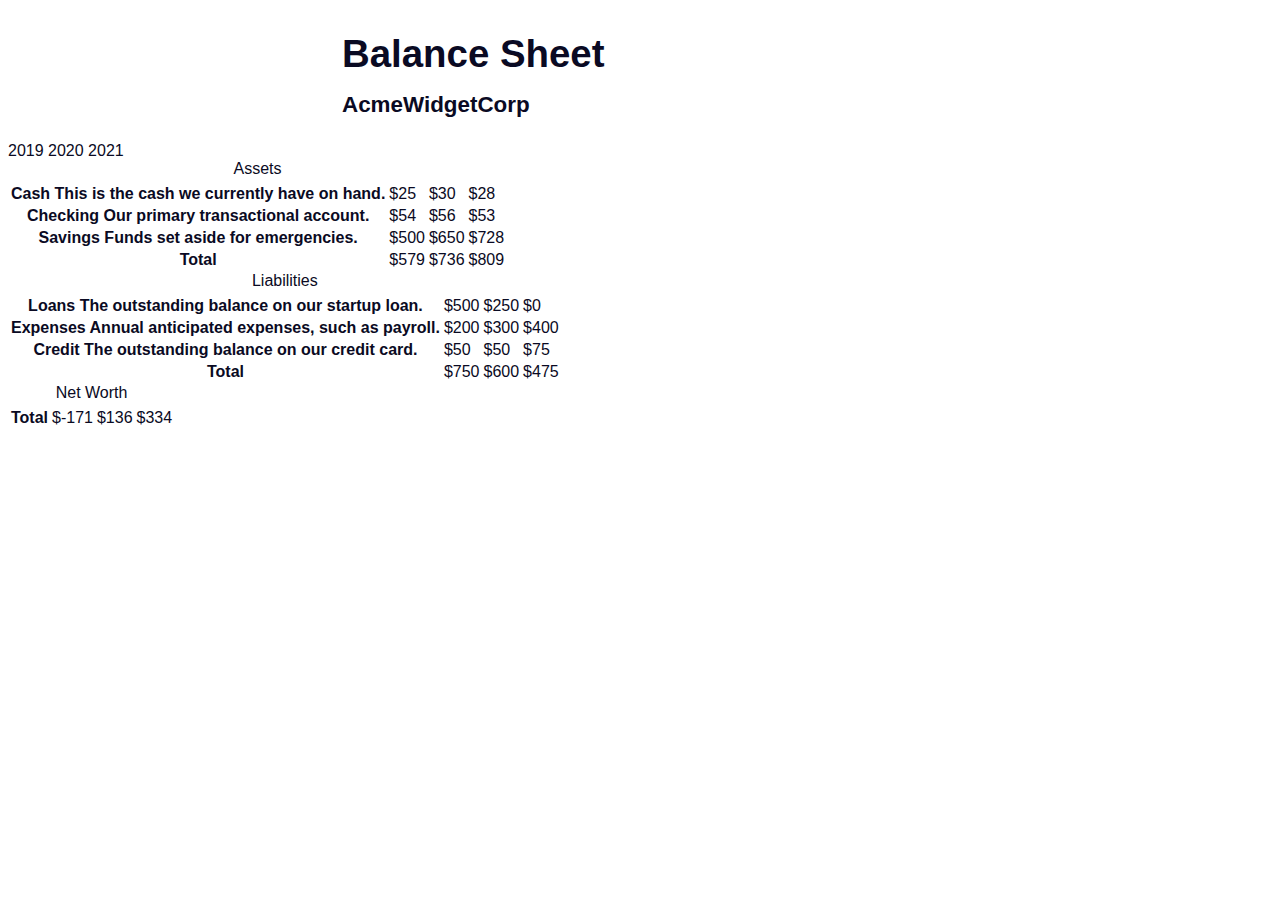
<file: BalanceSheet/index.html>
<!DOCTYPE html>
<html lang="en">

<head>
    <meta charset="UTF-8">
    <meta name="viewport" content="width=device-width, initial-scale=1.0">
    <title>Balance Sheet</title>
    <link rel="stylesheet" href="./styles.css">
</head>

<body>
    <main>
        <section>
            <h1>
                <span class="flex">
                    <span>AcmeWidgetCorp</span>
                    <span>Balance Sheet</span>
                </span>
            </h1>
            <div id="years" aria-hidden="true">
                <span class="year">2019</span>
                <span class="year">2020</span>
                <span class="year">2021</span>
            </div>
            <div class="table-wrap">
                <table>
                    <caption>Assets</caption>
                    <thead>
                        <tr>
                            <td></td>
                            <th><span class="sr-only year">2019</span></th>
                            <th><span class="sr-only year">2020</span></th>
                            <th class="current"><span class="sr-only year">2021</span></th>
                        </tr>
                    </thead>
                    <tbody>
                        <tr class="data">
                            <th>Cash <span class="description">This is the cash we currently have on hand.</span></th>
                            <td>$25</td>
                            <td>$30</td>
                            <td class="current">$28</td>
                        </tr>
                        <tr class="data">
                            <th>Checking <span class="description">Our primary transactional account.</span></th>
                            <td>$54</td>
                            <td>$56</td>
                            <td class="current">$53</td>
                        </tr>
                        <tr class="data">
                            <th>Savings <span class="description">Funds set aside for emergencies.</span></th>
                            <td>$500</td>
                            <td>$650</td>
                            <td class="current">$728</td>
                        </tr>
                        <tr class="total">
                            <th>Total <span class="sr-only">Assets</span></th>
                            <td>$579</td>
                            <td>$736</td>
                            <td class="current">$809</td>
                        </tr>
                    </tbody>
                </table>
                <table>
                    <caption>Liabilities</caption>
                    <thead>
                        <tr>
                            <td></td>
                            <th><span class="sr-only">2019</span></th>
                            <th><span class="sr-only">2020</span></th>
                            <th><span class="sr-only">2021</span></th>
                        </tr>
                    </thead>
                    <tbody>
                        <tr class="data">
                            <th>Loans <span class="description">The outstanding balance on our startup loan.</span></th>
                            <td>$500</td>
                            <td>$250</td>
                            <td class="current">$0</td>
                        </tr>
                        <tr class="data">
                            <th>Expenses <span class="description">Annual anticipated expenses, such as payroll.</span>
                            </th>
                            <td>$200</td>
                            <td>$300</td>
                            <td class="current">$400</td>
                        </tr>
                        <tr class="data">
                            <th>Credit <span class="description">The outstanding balance on our credit card.</span></th>
                            <td>$50</td>
                            <td>$50</td>
                            <td class="current">$75</td>
                        </tr>
                        <tr class="total">
                            <th>Total <span class="sr-only">Liabilities</span></th>
                            <td>$750</td>
                            <td>$600</td>
                            <td class="current">$475</td>
                        </tr>
                    </tbody>
                </table>
                <table>
                    <caption>Net Worth</caption>
                    <thead>
                        <tr>
                            <td></td>
                            <th><span class="sr-only">2019</span></th>
                            <th><span class="sr-only">2020</span></th>
                            <th><span class="sr-only">2021</span></th>
                        </tr>
                    </thead>
                    <tbody>
                        <tr class="total">
                            <th>Total <span class="sr-only">Net Worth</span></th>
                            <td>$-171</td>
                            <td>$136</td>
                            <td class="current">$334</td>
                        </tr>
                    </tbody>
                </table>
            </div>
        </section>
    </main>
</body>

</html>
</file>
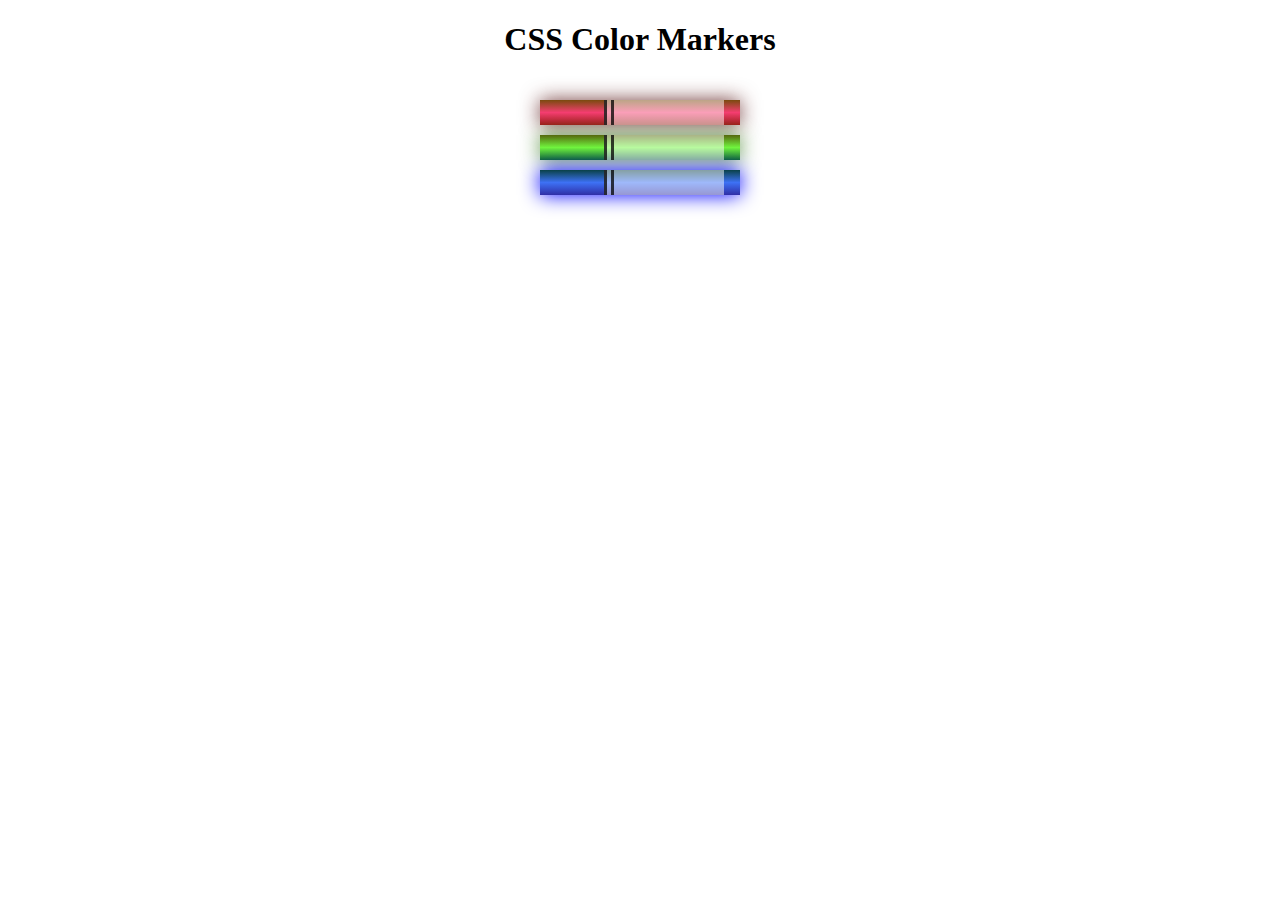
<file: ColoredMarker/index.html>
<!DOCTYPE html>
<html lang="en">

<head>
    <meta charset="utf-8">
    <meta name="viewport" content="width=device-width, initial-scale=1.0">
    <title>Colored Markers</title>
    <link rel="stylesheet" href="styles.css">
</head>

<body>
    <h1>CSS Color Markers</h1>
    <div class="container">
        <div class="marker red">
            <div class="cap"></div>
            <div class="sleeve"></div>
        </div>
        <div class="marker green">
            <div class="cap"></div>
            <div class="sleeve"></div>
        </div>
        <div class="marker blue">
            <div class="cap"></div>
            <div class="sleeve"></div>
        </div>
    </div>
</body>

</html>
</file>
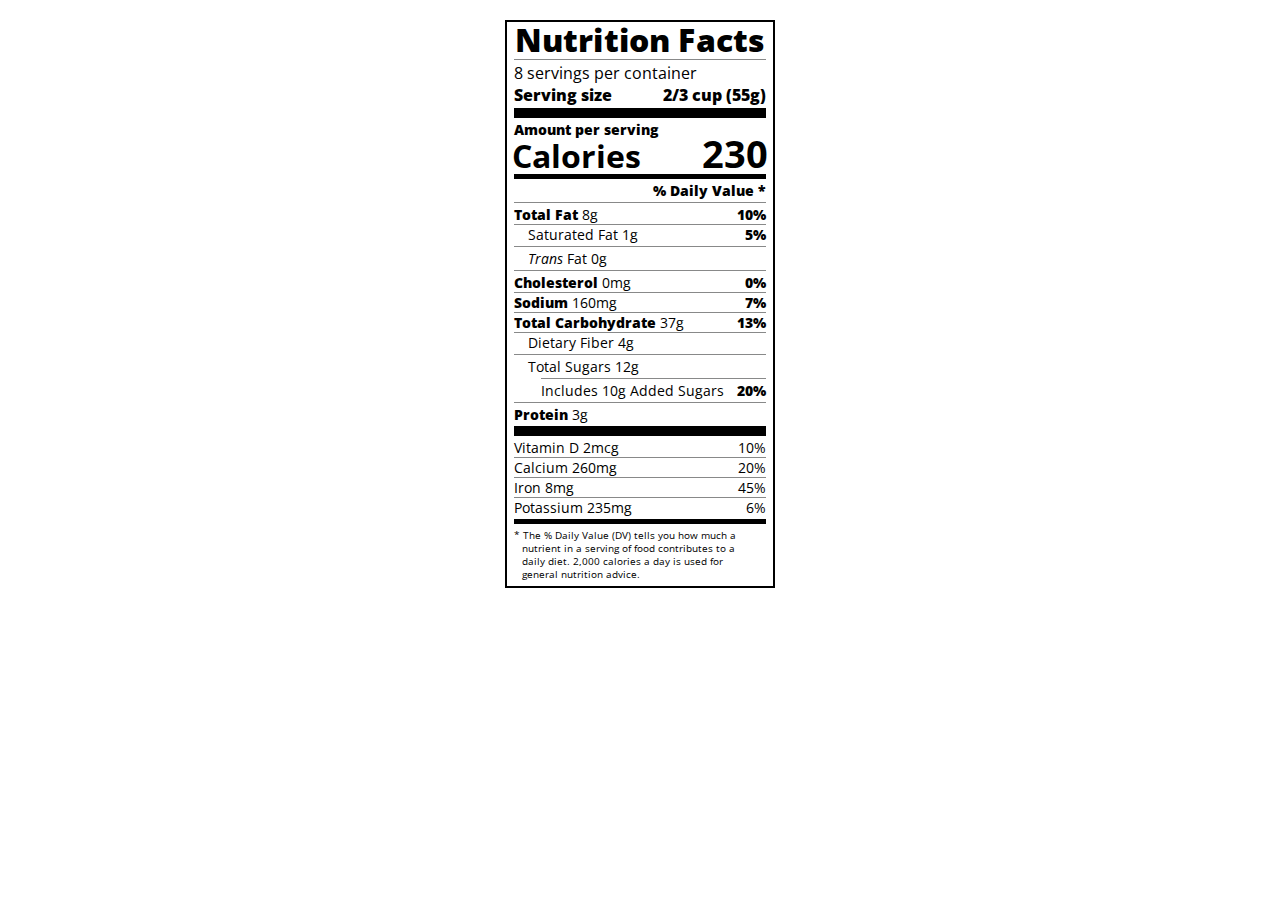
<file: NutritionLabel/index.html>
<!DOCTYPE html>
<html lang="en">

<head>
    <meta charset="UTF-8">
    <title>Nutrition Label</title>
    <link href="https://fonts.googleapis.com/css?family=Open+Sans:400,700,800" rel="stylesheet">
    <link href="./styles.css" rel="stylesheet">
</head>

<body>
    <div class="label">
        <header>
            <h1 class="bold">Nutrition Facts</h1>
            <div class="divider"></div>
            <p>8 servings per container</p>
            <p class="bold">Serving size <span>2/3 cup (55g)</span></p>
        </header>
        <div class="divider large"></div>
        <div class="calories-info">
            <div class="left-container">
                <h2 class="bold small-text">Amount per serving</h2>
                <p>Calories</p>
            </div>
            <span>230</span>
        </div>
        <div class="divider medium"></div>
        <div class="daily-value small-text">
            <p class="bold right no-divider">% Daily Value *</p>
            <div class="divider"></div>
            <p><span><span class="bold">Total Fat</span> 8g</span> <span class="bold">10%</span></p>
            <p class="indent no-divider">Saturated Fat 1g <span class="bold">5%</span></p>
            <div class="divider"></div>
            <p class="indent no-divider"><span><i>Trans</i> Fat 0g</span></p>
            <div class="divider"></div>
            <p><span><span class="bold">Cholesterol</span> 0mg</span> <span class="bold">0%</span></p>
            <p><span><span class="bold">Sodium</span> 160mg</span> <span class="bold">7%</span></p>
            <p><span><span class="bold">Total Carbohydrate</span> 37g</span> <span class="bold">13%</span></p>
            <p class="indent no-divider">Dietary Fiber 4g</p>
            <div class="divider"></div>
            <p class="indent no-divider">Total Sugars 12g</p>
            <div class="divider double-indent"></div>
            <p class="double-indent no-divider">Includes 10g Added Sugars <span class="bold">20%</span></p>
            <div class="divider"></div>
            <p class="no-divider"><span><span class="bold">Protein</span> 3g</span></p>
            <div class="divider large"></div>
            <p>Vitamin D 2mcg <span>10%</span></p>
            <p>Calcium 260mg <span>20%</span></p>
            <p>Iron 8mg <span>45%</span></p>
            <p class="no-divider">Potassium 235mg <span>6%</span></p>
        </div>
        <div class="divider medium"></div>
        <p class="note">* The % Daily Value (DV) tells you how much a nutrient in a serving of food contributes to a
            daily
            diet. 2,000 calories a day is used for general nutrition advice.</p>
    </div>
</body>

</html>
</file>
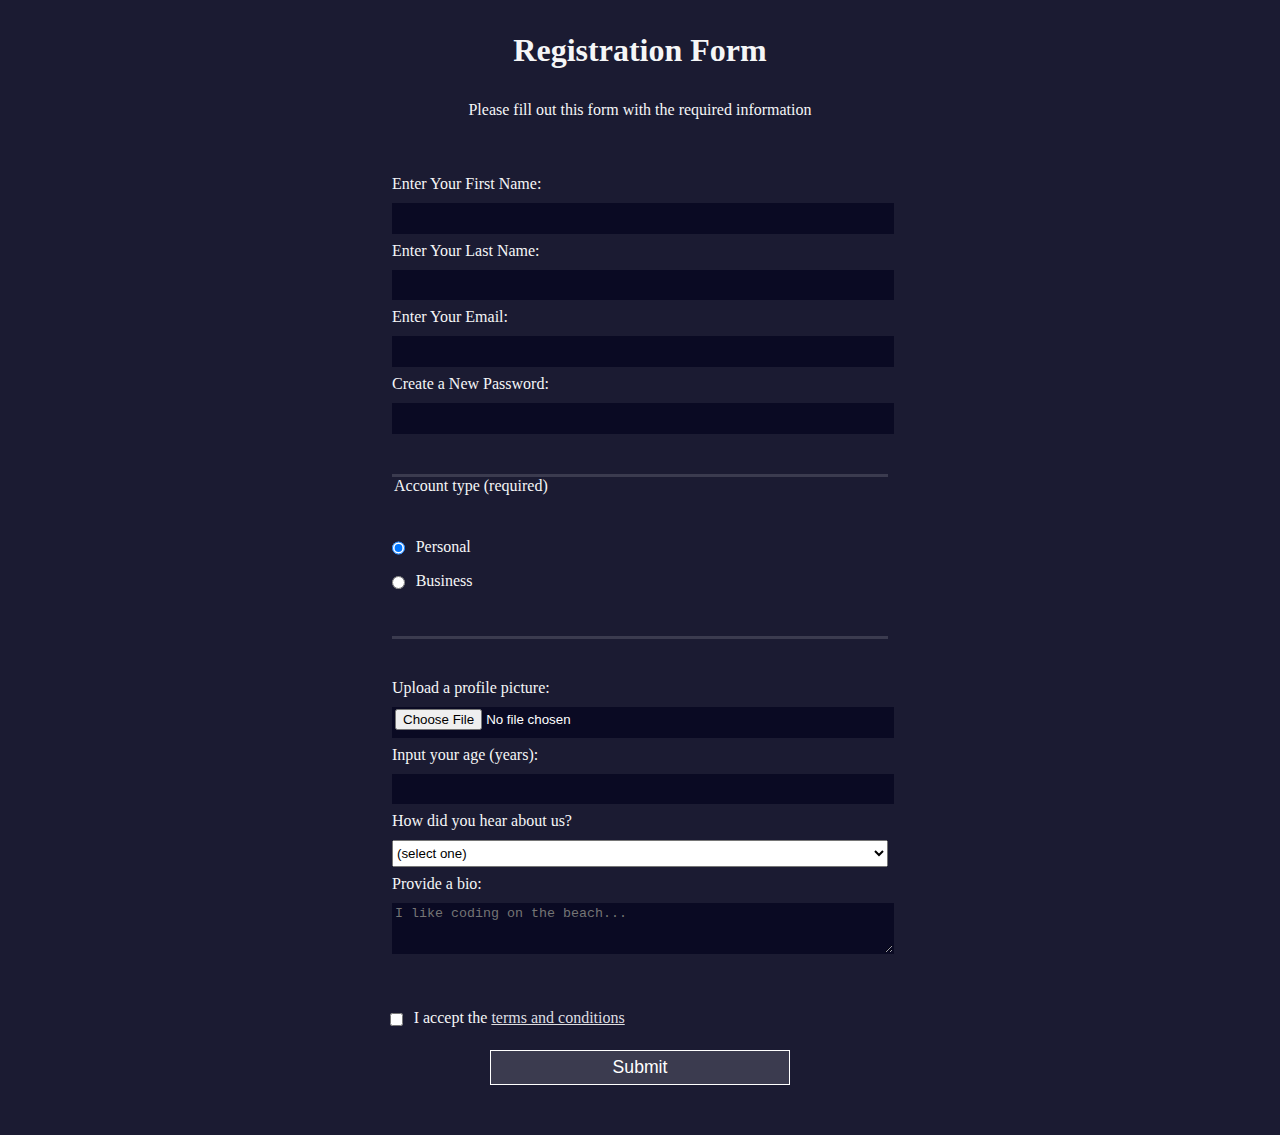
<file: RegistrationForm/index.html>
<!DOCTYPE html>
<html lang="en">

<head>
    <meta charset="UTF-8">
    <title>Registration Form</title>
    <link rel="stylesheet" href="styles.css" />
</head>

<body>
    <h1>Registration Form</h1>
    <p>Please fill out this form with the required information</p>
    <form method="post" action='https://register-demo.freecodecamp.org'>
        <fieldset>
            <label for="first-name">Enter Your First Name: <input id="first-name" name="first-name" type="text"
                    required /></label>
            <label for="last-name">Enter Your Last Name: <input id="last-name" name="last-name" type="text"
                    required /></label>
            <label for="email">Enter Your Email: <input id="email" name="email" type="email" required /></label>
            <label for="new-password">Create a New Password: <input id="new-password" name="new-password"
                    type="password" pattern="[a-z0-5]{8,}" required /></label>
        </fieldset>
        <fieldset>
            <legend>Account type (required)</legend>
            <label for="personal-account"><input id="personal-account" type="radio" name="account-type" class="inline"
                    checked /> Personal</label>
            <label for="business-account"><input id="business-account" type="radio" name="account-type"
                    class="inline" /> Business</label>
        </fieldset>
        <fieldset>
            <label for="profile-picture">Upload a profile picture: <input id="profile-picture" type="file"
                    name="file" /></label>
            <label for="age">Input your age (years): <input id="age" type="number" name="age" min="13"
                    max="120" /></label>
            <label for="referrer">How did you hear about us?
                <select id="referrer" name="referrer">
                    <option value="">(select one)</option>
                    <option value="1">freeCodeCamp News</option>
                    <option value="2">freeCodeCamp YouTube Channel</option>
                    <option value="3">freeCodeCamp Forum</option>
                    <option value="4">Other</option>
                </select>
            </label>
            <label for="bio">Provide a bio:
                <textarea id="bio" name="bio" rows="3" cols="30" placeholder="I like coding on the beach..."></textarea>
            </label>
        </fieldset>
        <label for="terms-and-conditions">
            <input class="inline" id="terms-and-conditions" type="checkbox" required name="terms-and-conditions" /> I
            accept the <a href="https://www.freecodecamp.org/news/terms-of-service/">terms and conditions</a>
        </label>
        <input type="submit" value="Submit" />
    </form>
</body>

</html>
</file>
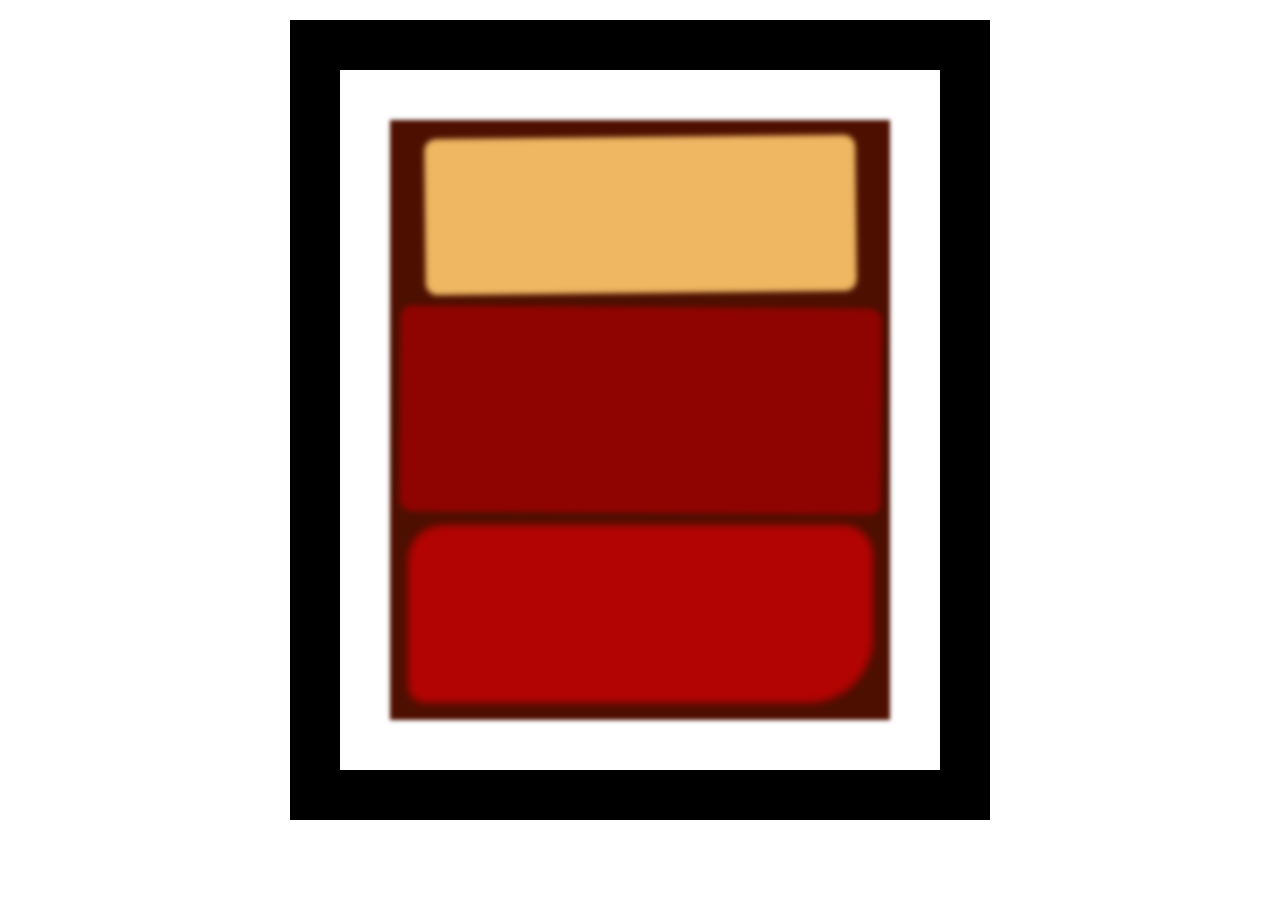
<file: RothkoPainting/index.html>
<!DOCTYPE html>
<html lang="en">

<head>
    <meta charset="UTF-8">
    <title>Rothko Painting</title>
    <link href="./styles.css" rel="stylesheet">
</head>

<body>
    <div class="frame">
        <div class="canvas">
            <div class="one"></div>
            <div class="two"></div>
            <div class="three"></div>
        </div>
    </div>
</body>

</html>
</file>
<file: BalanceSheet/styles.css>
span[class~="sr-only"] {
    border: 0;
    clip: rect(1px, 1px, 1px, 1px);
    clip-path: inset(50%);
    height: 1px;
    width: 1px;
    position: absolute;
    overflow: hidden;
    white-space: nowrap;
    padding: 0;
    margin: -1px;
}

html {
    box-sizing: border-box;
}

body {
    font-family: sans-serif;
    color: #0a0a23;
}

h1 {
    max-width: 37.25rem;
    margin: 0 auto;
    padding: 1.5rem 1.25rem;
}

h1 .flex {
    display: flex;
    flex-direction: column-reverse;
    gap: 1rem;
}

h1 .flex span:first-of-type {
    font-size: 0.7em;
}

h1 .flex span:last-of-type {
    font-size: 1.2em;
}
</file>
<file: ColoredMarker/styles.css>
h1 {
    text-align: center;
}

.container {
    background-color: rgb(255, 255, 255);
    padding: 10px 0;
}

.marker {
    width: 200px;
    height: 25px;
    margin: 10px auto;
}

.cap {
    width: 60px;
    height: 25px;
}

.sleeve {
    width: 110px;
    height: 25px;
    background-color: rgba(255, 255, 255, 0.5);
    border-left: 10px double rgba(0, 0, 0, 0.75);
}

.cap,
.sleeve {
    display: inline-block;
}

.red {
    background: linear-gradient(rgb(122, 74, 14), rgb(245, 62, 113), rgb(162, 27, 27));
    box-shadow: 0 0 20px 0 rgba(83, 14, 14, 0.8);
}

.green {
    background: linear-gradient(#55680D, #71F53E, #116C31);
    box-shadow: 0 0 20px 0 #3B7E20CC;
}

.blue {
    background: linear-gradient(hsl(186, 76%, 16%), hsl(223, 90%, 60%), hsl(240, 56%, 42%));
    box-shadow: 0 0 20px 0 blue;
}
</file>
<file: NutritionLabel/styles.css>
* {
    box-sizing: border-box;
}

html {
    font-size: 16px;
}

body {
    font-family: 'Open Sans', sans-serif;
}

.label {
    border: 2px solid black;
    width: 270px;
    margin: 20px auto;
    padding: 0 7px;
}

header h1 {
    text-align: center;
    margin: -4px 0;
    letter-spacing: 0.15px
}

p {
    margin: 0;
    display: flex;
    justify-content: space-between;
}

.divider {
    border-bottom: 1px solid #888989;
    margin: 2px 0;
}

.bold {
    font-weight: 800;
}

.large {
    height: 10px;
}

.large,
.medium {
    background-color: black;
    border: 0;
}

.medium {
    height: 5px;
}

.small-text {
    font-size: 0.85rem;
}


.calories-info {
    display: flex;
    justify-content: space-between;
    align-items: flex-end;
}

.calories-info h2 {
    margin: 0;
}

.left-container p {
    margin: -5px -2px;
    font-size: 2em;
    font-weight: 700;
}

.calories-info span {
    margin: -7px -2px;
    font-size: 2.4em;
    font-weight: 700;
}

.right {
    justify-content: flex-end;
}

.indent {
    margin-left: 1em;
}

.double-indent {
    margin-left: 2em;
}

.daily-value p:not(.no-divider) {
    border-bottom: 1px solid #888989;
}

.note {
    font-size: 0.6rem;
    margin: 5px 0;
    padding: 0 8px;
    text-indent: -8px;
}
</file>
<file: RegistrationForm/styles.css>
body {
  width: 100%;
  height: 100vh;
  margin: 0;
  background-color: #1b1b32;
  color: #f5f6f7;
  font-family: Tahoma;
  font-size: 16px;
}

h1,
p {
  margin: 1em auto;
  text-align: center;
}

form {
  width: 60vw;
  max-width: 500px;
  min-width: 300px;
  margin: 0 auto;
  padding-bottom: 2em;
}

fieldset {
  border: none;
  padding: 2rem 0;
  border-bottom: 3px solid #3b3b4f;
}

fieldset:last-of-type {
  border-bottom: none;
}

label {
  display: block;
  margin: 0.5rem 0;
}

input,
textarea,
select {
  margin: 10px 0 0 0;
  width: 100%;
  min-height: 2em;
}

input,
textarea {
  background-color: #0a0a23;
  border: 1px solid #0a0a23;
  color: #ffffff;
}

.inline {
  width: unset;
  margin: 0 0.5em 0 0;
  vertical-align: middle;
}

input[type="submit"] {
  display: block;
  width: 60%;
  margin: 1em auto;
  height: 2em;
  font-size: 1.1rem;
  background-color: #3b3b4f;
  border-color: white;
  min-width: 300px;
}

input[type="file"] {
  padding: 1px 2px;
}

.inline {
  display: inline;
}

#terms-and-conditions+a {
  color: #dfdfe2;
}
</file>
<file: RothkoPainting/styles.css>
.canvas {
    width: 500px;
    height: 600px;
    background-color: #4d0f00;
    overflow: hidden;
    filter: blur(2px);
}

.frame {
    border: 50px solid black;
    width: 500px;
    padding: 50px;
    margin: 20px auto;
}

.one {
    width: 425px;
    height: 150px;
    background-color: #efb762;
    margin: 20px auto;
    box-shadow: 0 0 3px 3px #efb762;
    border-radius: 9px;
    transform: rotate(-0.6deg);
}

.two {
    width: 475px;
    height: 200px;
    background-color: #8f0401;
    margin: 0 auto 20px;
    box-shadow: 0 0 3px 3px #8f0401;
    border-radius: 8px 10px;
    transform: rotate(0.4deg);
}

.one,
.two {
    filter: blur(1px);
}

.three {
    width: 91%;
    height: 28%;
    background-color: #b20403;
    margin: auto;
    filter: blur(2px);
    box-shadow: 0 0 5px 5px #b20403;
    border-radius: 30px 25px 60px 12px;

}
</file>
